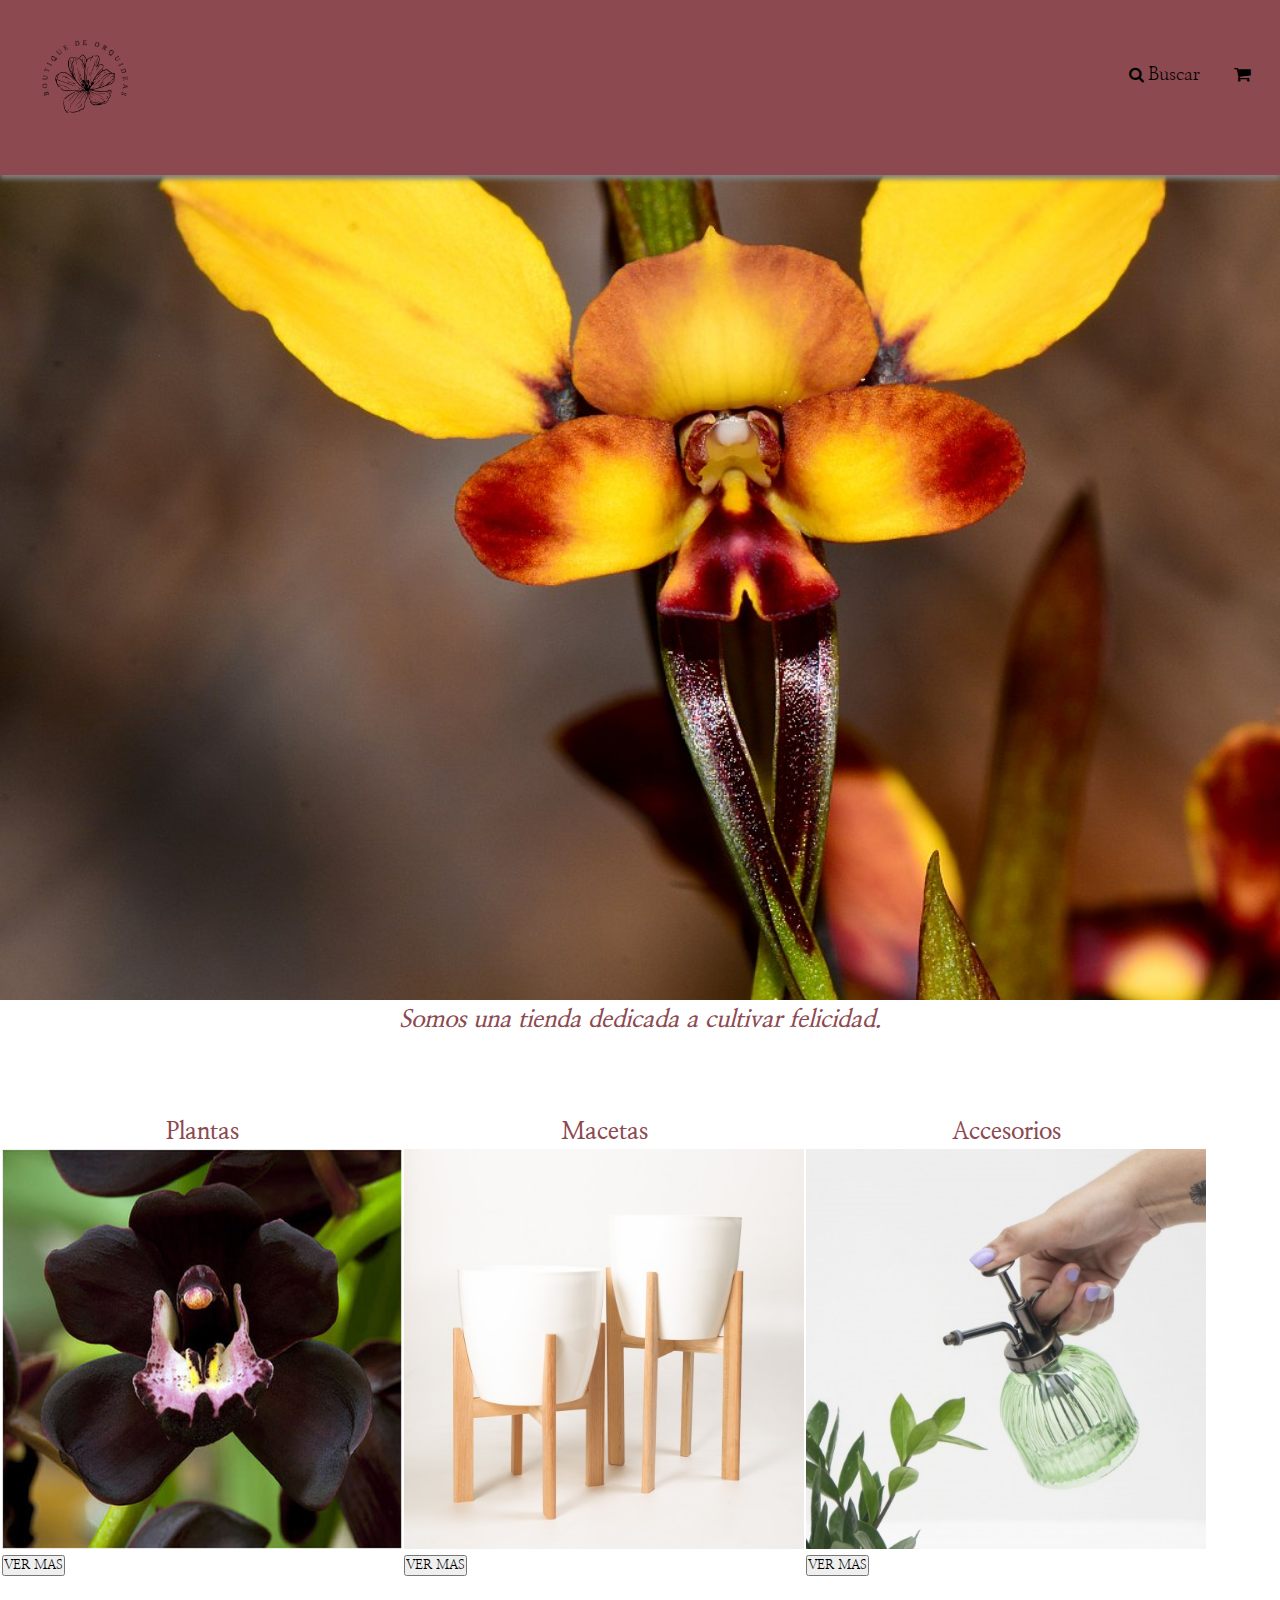
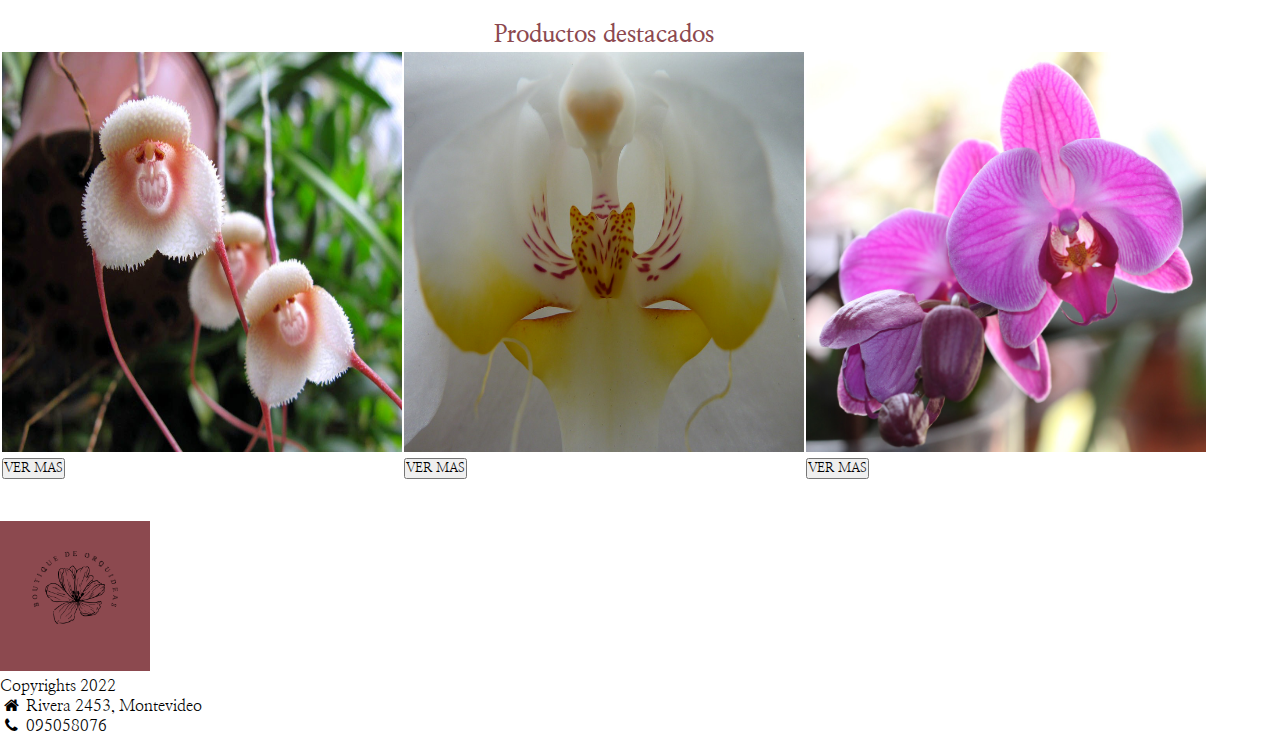
<file: home.html>
<!DOCTYPE html>
  <html lang="en">
<head>
  <link href="'https://fonts.googleapis.com/css2?family=Nanum+Myeongjo:wght@700&display=swap'"/>
  <link rel="stylesheet" type="text/css" href="estilos.css"media="screen" />
  <link rel="stylesheet" type="text/css" href="fontello.css" />
  <link rel="stylesheet" type="text/css" href="fontello-codes.css" />
  <link rel="stylesheet" type="text/css" href="fontello-embedded.css" />
  <link rel="stylesheet" type="text/css" href="fontello-ie7-codes.css" />
  <link rel="stylesheet" type="text/css" href="fontello-ie7.css" />
  <meta charset="UTF-8">
  <meta http-equiv="X-UA-Compatible" content="IE=edge">
  <meta name="viewport" content="width=device-width, initial-scgit ale=1.0">
  <title>Boutique de Orquideas</title>
</head>
<header class="topheader">
  <nav class="topnav">
    <div>
      <a href="#" class="logo">
        <img src="logo para header.png" alt="logo" height="150" width="150">
        </a> 
    </div>
    <ul class="menu">
      <li> <span class="icon-search"></span><a href="#busqueda">Buscar</a>  </li>
      <li> <a href="#carrito"><span class="icon-basket"></span></a> </li>
      </ul>
  </nav>
  </header>    
  <body>
    <div class= "hero-banner">
      <img src="Diuris.jpg" alt="hero-image" width="1500">
   </div>
    <center> <h2> <i>Somos una tienda dedicada a cultivar felicidad.</i> </h2></center>
    <br>
   <br>
   <br>
   <br>
    <article>
      <table>
        <tr>
          <th><H2> Plantas</H2></th>
          <th><H2> Macetas</H2></th>
          <th><H2> Accesorios</H2></th>
        </tr>
        <tr>
          <td class="img-prod"><img src="orquideanegra.jpg" alt="orquidea negra" height="400" width="400">
            <br> <button> VER MAS</button> </br></td>
          <td class="img-prod"><img src="maceta.jpg" alt="maceta" height="400" width="400">
            <br><button> VER MAS</button> </br>  </td>
          <td class="img-prod"><img src="pulverizadores.jpg" alt="pulverizadores accesorios" height="400" width="400">
          <br><button> VER MAS</button></br></td>
      </tr>  
    </table>
    <br>
   <br>
    </article>
  <div>
    <article> 
      <table>
        <tr>
          <th><H2> </H2></th>
          <th><H2> Productos destacados</H2></th>
          <th><H2> </H2></th>
        </tr>
        <tr>
          <td class="img-prod"><img src="orquidea-simio.jpg" height="400" width="400">
            <br> <button> VER MAS</button> </br></td>
          <td class="img-prod"> <img src="Orquídea-tigre.jpg" height="400" width="400">
            <br><button> VER MAS</button> </br>  </td>
          <td class="img-prod"><img src="Phalaenopsis-sp.jpg" height="400" width="400">
          <br><button> VER MAS</button></br></td>
      </tr>  
    </table>
    </article>
  </div>
  <br>
   <br>
  </body>
  <footer>
    <div>
    <img src="logo para header.png" alt="es el logo" height="150" width="150">
    <br>Copyrights 2022 </br>
    </div>
    <ul class="footer-data">
    <li><span class="icon-home"></span> Rivera 2453, Montevideo</li>
     <li><span class="icon-phone"></span> 095058076</li> 
    </ul>
    </div>
</footer>

</html>
</file>
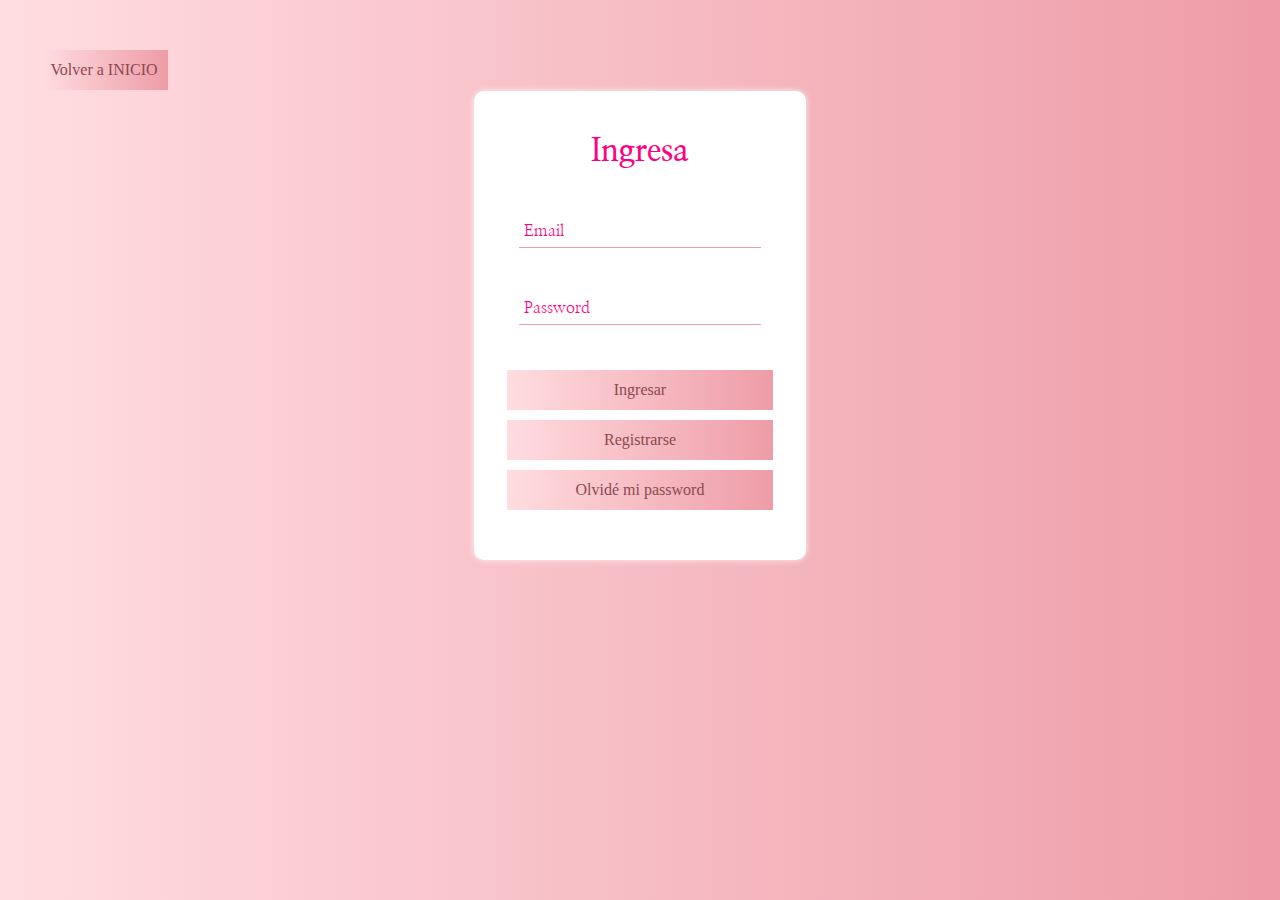
<file: login.html>
<!DOCTYPE html>
<html lang="en">
<head>
  <meta charset="UTF-8">
  <meta http-equiv="X-UA-Compatible" content="IE=edge">
  <meta name="viewport" content="width=device-width, initial-scale=1.0">
  <link rel="stylesheet" href="assets/estilos-registro.css">
  <title>Boutique de Orquídeas</title>
</head>
<body>
  <button class="boton-home" onclick="window.location.href='index.html'"> Volver a INICIO</button>
  <form action="" method="post" id="form">
    <div class="form">
      <h1>Ingresa</h1>
      <div class="grupo">
        <input type="email" name="" id="email" required> <span class="barra"></span>
        <label>Email</label>
      </div>
      <div class="grupo">
        <input type="password" name="" id="password" required> <span class="barra"></span>
        <label>Password</label>
      </div>
      <button type="submit"> Ingresar</button>
    </div>
  <button type="submit"onclick="window.location.href='registro.html'">Registrarse</button>
  <button type="submit">Olvidé mi password</button>
</div>
  </form>
</body>
</html>
</file>
<file: estilos.css>
@import url('https://fonts.googleapis.com/css2?family=Nanum+Myeongjo:wght@700&display=swap');
:root {
 --theme-color: white;
 --navbar-shallow-color: grey;
 --menu-mobile-background-color: #8C494F; 
}


*{
  margin: 0;
  padding: 0;
  box-sizing: border-box;
  font-family: Nanum Myeongjo, Verdana, Geneva, Tahoma, sans-serif;
}

a{
  text-decoration: none;
  color: black;
}

p{
  color: black
}

h1 {
  color:#8C494F
}

h2 {
  color:#8C494F
}

.div hero-banner{
  width: 100%;
}

a {
  text-decoration: none;
}

.topheader {
  justify-content: space-between;
  box-shadow: 0 4px 5px var(--navbar-shallow-color);
  position: fixed;
  width: 100%;
}

.topnav {
  display: flex;
  background-color: #8C494F;
  justify-content: space-between;
  padding: 10px;
  margin: 0 auto:
}

.logo img{
  align-items: center;
}

.menu {
  display: flex;
  list-style: none;
  margin:0;
  padding:0;
}

.menu li {
  padding: 0 15px;
}

.menu a{
  font-size: 18px;
  font-weight: 500 ;
  line-height: 130px;
}
</file>
<file: fontello.css>
@font-face {
  font-family: 'fontello';
  src: url('../font/fontello.eot?98492481');
  src: url('../font/fontello.eot?98492481#iefix') format('embedded-opentype'),
       url('../font/fontello.woff2?98492481') format('woff2'),
       url('../font/fontello.woff?98492481') format('woff'),
       url('../font/fontello.ttf?98492481') format('truetype'),
       url('../font/fontello.svg?98492481#fontello') format('svg');
  font-weight: normal;
  font-style: normal;
}
/* Chrome hack: SVG is rendered more smooth in Windozze. 100% magic, uncomment if you need it. */
/* Note, that will break hinting! In other OS-es font will be not as sharp as it could be */
/*
@media screen and (-webkit-min-device-pixel-ratio:0) {
  @font-face {
    font-family: 'fontello';
    src: url('../font/fontello.svg?98492481#fontello') format('svg');
  }
}
*/
[class^="icon-"]:before, [class*=" icon-"]:before {
  font-family: "fontello";
  font-style: normal;
  font-weight: normal;
  speak: never;

  display: inline-block;
  text-decoration: inherit;
  width: 1em;
  margin-right: .2em;
  text-align: center;
  /* opacity: .8; */

  /* For safety - reset parent styles, that can break glyph codes*/
  font-variant: normal;
  text-transform: none;

  /* fix buttons height, for twitter bootstrap */
  line-height: 1em;

  /* Animation center compensation - margins should be symmetric */
  /* remove if not needed */
  margin-left: .2em;

  /* you can be more comfortable with increased icons size */
  /* font-size: 120%; */

  /* Font smoothing. That was taken from TWBS */
  -webkit-font-smoothing: antialiased;
  -moz-osx-font-smoothing: grayscale;

  /* Uncomment for 3D effect */
  /* text-shadow: 1px 1px 1px rgba(127, 127, 127, 0.3); */
}

.icon-basket:before { content: '\e800'; } /* '' */
.icon-search:before { content: '\e801'; } /* '' */
.icon-phone:before { content: '\e802'; } /* '' */
.icon-home:before { content: '\e803'; } /* '' */
.icon-facebook:before { content: '\f09a'; } /* '' */
.icon-mail-alt:before { content: '\f0e0'; } /* '' */
.icon-instagram:before { content: '\f16d'; } /* '' */
.icon-facebook-squared:before { content: '\f308'; } /* '' */
</file>
<file: fontello-codes.css>
.icon-basket:before { content: '\e800'; } /* '' */
.icon-search:before { content: '\e801'; } /* '' */
.icon-phone:before { content: '\e802'; } /* '' */
.icon-home:before { content: '\e803'; } /* '' */
.icon-facebook:before { content: '\f09a'; } /* '' */
.icon-mail-alt:before { content: '\f0e0'; } /* '' */
.icon-instagram:before { content: '\f16d'; } /* '' */
.icon-facebook-squared:before { content: '\f308'; } /* '' */
</file>
<file: fontello-embedded.css>
@font-face {
  font-family: 'fontello';
  src: url('../font/fontello.eot?75484361');
  src: url('../font/fontello.eot?75484361#iefix') format('embedded-opentype'),
       url('../font/fontello.svg?75484361#fontello') format('svg');
  font-weight: normal;
  font-style: normal;
}
@font-face {
  font-family: 'fontello';
  src: url('[data-uri]') format('woff'),
       url('[data-uri]') format('truetype');
}
/* Chrome hack: SVG is rendered more smooth in Windozze. 100% magic, uncomment if you need it. */
/* Note, that will break hinting! In other OS-es font will be not as sharp as it could be */
/*
@media screen and (-webkit-min-device-pixel-ratio:0) {
  @font-face {
    font-family: 'fontello';
    src: url('../font/fontello.svg?75484361#fontello') format('svg');
  }
}
*/

[class^="icon-"]:before, [class*=" icon-"]:before {
  font-family: "fontello";
  font-style: normal;
  font-weight: normal;
  speak: never;

  display: inline-block;
  text-decoration: inherit;
  width: 1em;
  margin-right: .2em;
  text-align: center;
  /* opacity: .8; */

  /* For safety - reset parent styles, that can break glyph codes*/
  font-variant: normal;
  text-transform: none;

  /* fix buttons height, for twitter bootstrap */
  line-height: 1em;

  /* Animation center compensation - margins should be symmetric */
  /* remove if not needed */
  margin-left: .2em;

  /* you can be more comfortable with increased icons size */
  /* font-size: 120%; */
  
  /* Font smoothing. That was taken from TWBS */
  -webkit-font-smoothing: antialiased;
  -moz-osx-font-smoothing: grayscale;

  /* Uncomment for 3D effect */
  /* text-shadow: 1px 1px 1px rgba(127, 127, 127, 0.3); */
}

.icon-basket:before { content: '\e800'; } /* '' */
.icon-search:before { content: '\e801'; } /* '' */
.icon-phone:before { content: '\e802'; } /* '' */
.icon-home:before { content: '\e803'; } /* '' */
.icon-facebook:before { content: '\f09a'; } /* '' */
.icon-mail-alt:before { content: '\f0e0'; } /* '' */
.icon-instagram:before { content: '\f16d'; } /* '' */
.icon-facebook-squared:before { content: '\f308'; } /* '' */
</file>
<file: fontello-ie7-codes.css>
.icon-basket { *zoom: expression( this.runtimeStyle['zoom'] = '1', this.innerHTML = '&#xe800;&nbsp;'); }
.icon-search { *zoom: expression( this.runtimeStyle['zoom'] = '1', this.innerHTML = '&#xe801;&nbsp;'); }
.icon-phone { *zoom: expression( this.runtimeStyle['zoom'] = '1', this.innerHTML = '&#xe802;&nbsp;'); }
.icon-home { *zoom: expression( this.runtimeStyle['zoom'] = '1', this.innerHTML = '&#xe803;&nbsp;'); }
.icon-facebook { *zoom: expression( this.runtimeStyle['zoom'] = '1', this.innerHTML = '&#xf09a;&nbsp;'); }
.icon-mail-alt { *zoom: expression( this.runtimeStyle['zoom'] = '1', this.innerHTML = '&#xf0e0;&nbsp;'); }
.icon-instagram { *zoom: expression( this.runtimeStyle['zoom'] = '1', this.innerHTML = '&#xf16d;&nbsp;'); }
.icon-facebook-squared { *zoom: expression( this.runtimeStyle['zoom'] = '1', this.innerHTML = '&#xf308;&nbsp;'); }
</file>
<file: fontello-ie7.css>
[class^="icon-"], [class*=" icon-"] {
  font-family: 'fontello';
  font-style: normal;
  font-weight: normal;

  /* fix buttons height */
  line-height: 1em;

  /* you can be more comfortable with increased icons size */
  /* font-size: 120%; */
}

.icon-basket { *zoom: expression( this.runtimeStyle['zoom'] = '1', this.innerHTML = '&#xe800;&nbsp;'); }
.icon-search { *zoom: expression( this.runtimeStyle['zoom'] = '1', this.innerHTML = '&#xe801;&nbsp;'); }
.icon-phone { *zoom: expression( this.runtimeStyle['zoom'] = '1', this.innerHTML = '&#xe802;&nbsp;'); }
.icon-home { *zoom: expression( this.runtimeStyle['zoom'] = '1', this.innerHTML = '&#xe803;&nbsp;'); }
.icon-facebook { *zoom: expression( this.runtimeStyle['zoom'] = '1', this.innerHTML = '&#xf09a;&nbsp;'); }
.icon-mail-alt { *zoom: expression( this.runtimeStyle['zoom'] = '1', this.innerHTML = '&#xf0e0;&nbsp;'); }
.icon-instagram { *zoom: expression( this.runtimeStyle['zoom'] = '1', this.innerHTML = '&#xf16d;&nbsp;'); }
.icon-facebook-squared { *zoom: expression( this.runtimeStyle['zoom'] = '1', this.innerHTML = '&#xf308;&nbsp;'); }
</file>
<file: assets/estilos-registro.css>
@import url('https://fonts.googleapis.com/css2?family=Nanum+Myeongjo:wght@700&display=swap');

* {
  margin: 0;
  padding: 0;
  box-sizing: border-box;
}

body{
  font-family:'Nanum Myeongjo';
  background: #ee9ca7;  /* fallback for old browsers */
background: -webkit-linear-gradient(to right, #ffdde1, #ee9ca7);  /* Chrome 10-25, Safari 5.1-6 */
background: linear-gradient(to right, #ffdde1, #ee9ca7); /* W3C, IE 10+/ Edge, Firefox 16+, Chrome 26+, Opera 12+, Safari 7+ */
height: 650px;
display: flex;
justify-content: center;
align-items: center;
}

h1{
  text-align: center;
  font-weight: 600;
  color: #FF0080;
}

form{
  background: white;
  padding: 40px 0;
  box-shadow: 0 0 6px 0 rgba(255, 255, 255, 0.8);
  border-radius:10px;
}

.form{
  width: 100%;
  margin:auto;
}

form .grupo{
  position: relative;
  margin: 45px;
}

input{
  background: none;
  color:#ee9ca7;
  font-size: 18px;
  padding: 5px 5px 5px 5px;
  display: block;
  width: 100%;
  border: none;
  border-bottom:#ee9ca7 1px solid;
}

button{
  font-family:'Reboto';
  font-size: 16px;
  border: none;
  border-color: #FF0080;
  background: #ee9ca7;  /* fallback for old browsers */
  background: -webkit-linear-gradient(to right, #ffdde1, #ee9ca7);  /* Chrome 10-25, Safari 5.1-6 */
  background: linear-gradient(to right, #ffdde1, #ee9ca7); /* W3C, IE 10+/ Edge, Firefox 16+, Chrome 26+, Opera 12+, Safari 7+ */
  ;
  color: #8C494F;
  display: block;
  width: 80%;
  margin: 10px auto;
  height: 40px;
  cursor: pointer;
}

.boton-home{
  width: 10%;
  align-items: center;
  position: absolute;
  top: 40px; left: 40px;
}


label{
  color: #FF0080;
  font-size: 16px;
  position: absolute;
  bottom: 0;
  left: 5px;
  top: 5px;
  transition: 0.5s ease-in-out all;
  pointer-events: none;
}

input:focus~label,
input:valid~label {
top: -14px;
font-size: 12px;
}

@media screen and (max-width:500px) {
  form{
    width: 80%;
  }
  .boton-home{
    width: 80%;
  }
}
</file>
